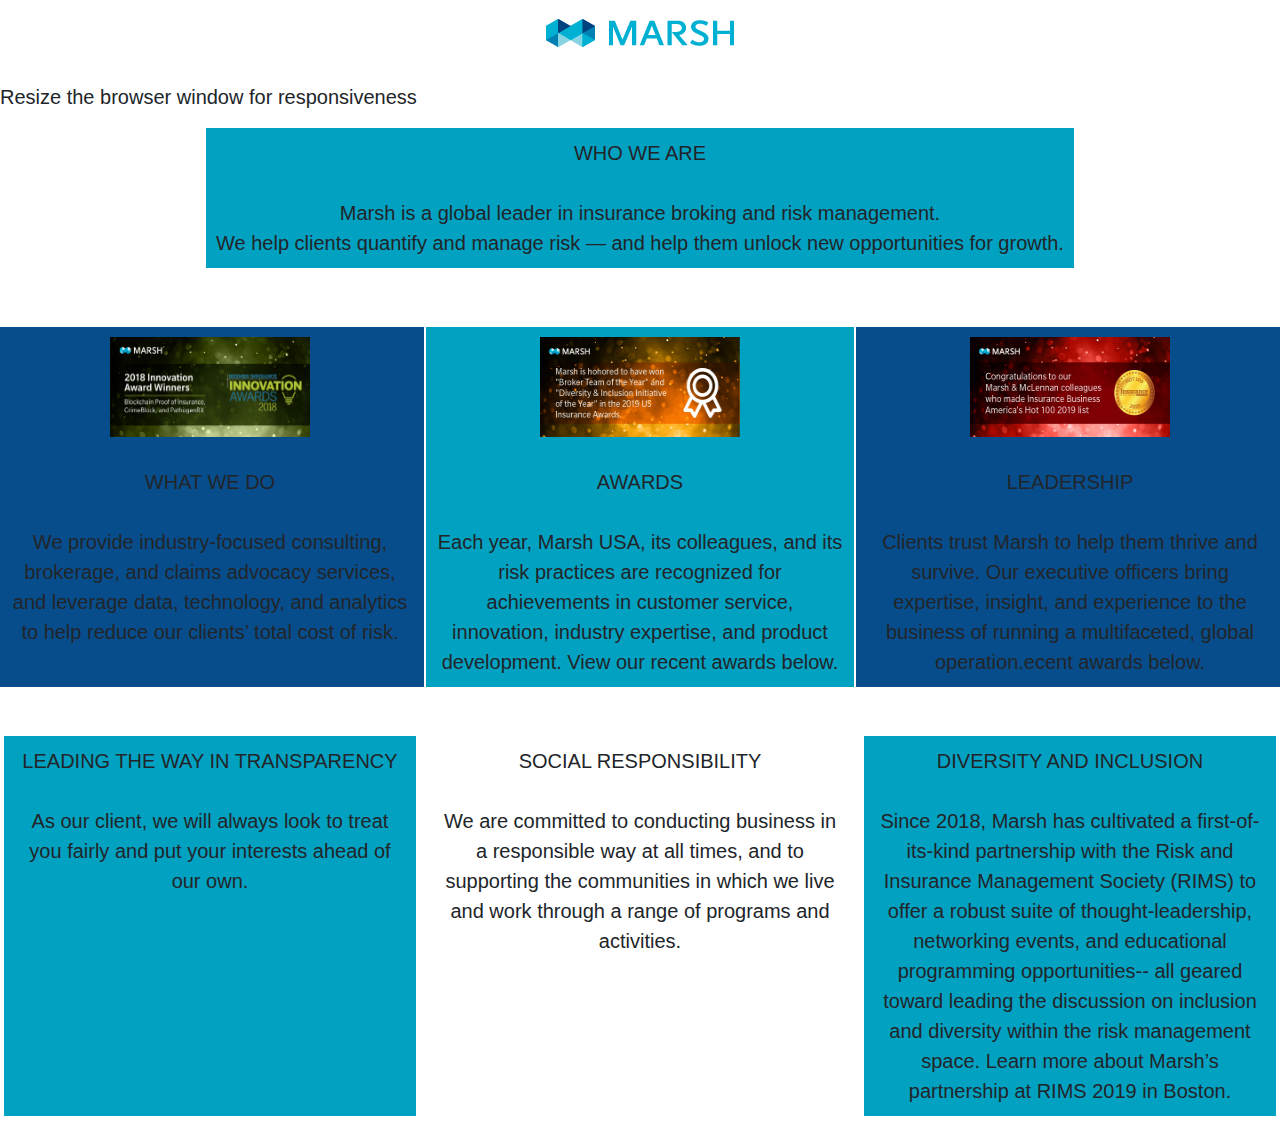
<file: index.html>
<!DOCTYPE html>
<html lang="en">
<head>
  <title>Marsh</title>
  <meta charset="utf-8">
  <link rel="stylesheet" href="https://stackpath.bootstrapcdn.com/bootstrap/4.3.1/css/bootstrap.min.css" integrity="sha384-ggOyR0iXCbMQv3Xipma34MD+dH/1fQ784/j6cY/iJTQUOhcWr7x9JvoRxT2MZw1T" crossorigin="anonymous">
  <script src="https://stackpath.bootstrapcdn.com/bootstrap/4.3.1/js/bootstrap.min.js" integrity="sha384-JjSmVgyd0p3pXB1rRibZUAYoIIy6OrQ6VrjIEaFf/nJGzIxFDsf4x0xIM+B07jRM" crossorigin="anonymous"></script>
  <script src="https://ajax.googleapis.com/ajax/libs/jquery/3.4.1/jquery.min.js"></script>
  <link rel="stylesheet" href="./marsh.css">
</head>
<body>
	<p align="center">
		<img alt="marsh_logo" src="./marsh_logo.png">
	</p>
    <p>Resize the browser window for responsiveness</p>
    <div class="d-flex justify-content-center">
    <div class="d-inline-flex  align-items-center mb-5 bg4">
	WHO WE ARE
	<br> <br>Marsh is a global leader in insurance broking and risk management. 
	<br> We help clients quantify and manage risk — and help them unlock new opportunities for growth.
	</div>
    </div>
    </div>
    <div class="row" style="padding: 10px 10px 10px 10px">
    <div class="col-lg-4 border border-white bg3">
	<img alt="marsh_award1" src="./innovation.jpg" height="100" width="200"> <br> <br>
	WHAT WE DO 
	<br> <br> We provide industry-focused consulting, brokerage, and claims advocacy services, and leverage data, technology, and analytics to help reduce our clients’ total cost of risk.
	</div>
    <div class="col-lg-4 border border-white bg4"> 
	<img alt="marsh_award2" src="./2019-us-insurance-awards.png" height="100" width="200"> <br> <br>
	AWARDS 
	<br> <br> Each year, Marsh USA, its colleagues, and its risk practices are recognized for achievements in customer service, innovation, industry expertise, and product development.  View our recent awards below.
	</div>
	<div class="col-lg-4 border border-white bg3"> 
	<img alt="marsh_award3" src="./Hot-100-2019-Award.png" height="100" width="200"> <br> <br>
	LEADERSHIP
	<br> <br> Clients trust Marsh to help them thrive and survive. Our executive officers bring expertise, insight, and experience to the business of running a multifaceted, global operation.ecent awards below.
	</div>
	  <div class="flexbox mt-5">
    <div class="bg1">
	LEADING THE WAY IN TRANSPARENCY
	<br> <br> As our client, we will always look to treat you fairly and put your interests ahead of our own.
	</div>
    <div class="bg2"> 
	SOCIAL RESPONSIBILITY
	<br> <br> We are committed to conducting business in a responsible way at all times, and to supporting the communities in which we live and work through a range of programs and activities.
	</div>
	<div class="bg1"> 
	DIVERSITY AND INCLUSION
	<br> <br> Since 2018, Marsh has cultivated a first-of-its-kind partnership with the Risk and Insurance Management Society (RIMS) to offer a robust suite of thought-leadership, networking events, 
	and educational programming opportunities-- all geared toward leading the discussion on inclusion and diversity within the risk management space. Learn more about Marsh’s partnership at RIMS 2019 in Boston.
	</div>
  </div>
</body>
</html>
</file>
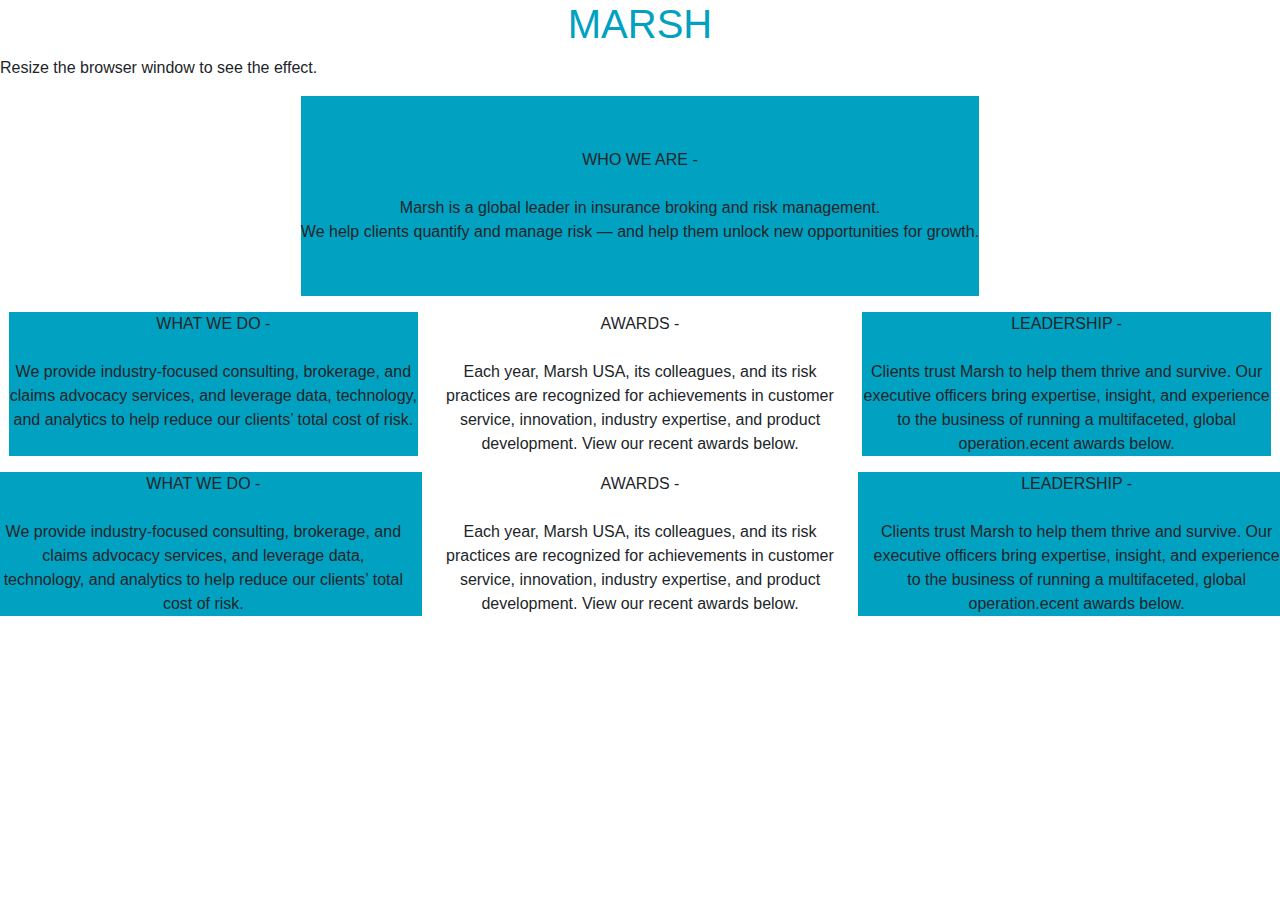
<file: marsh.html>
<!DOCTYPE html>
<html lang="en">
<head>
  <title>Marsh</title>
  <meta charset="utf-8">
  <link rel="stylesheet" href="https://stackpath.bootstrapcdn.com/bootstrap/4.3.1/css/bootstrap.min.css" integrity="sha384-ggOyR0iXCbMQv3Xipma34MD+dH/1fQ784/j6cY/iJTQUOhcWr7x9JvoRxT2MZw1T" crossorigin="anonymous">
<script src="https://stackpath.bootstrapcdn.com/bootstrap/4.3.1/js/bootstrap.min.js" integrity="sha384-JjSmVgyd0p3pXB1rRibZUAYoIIy6OrQ6VrjIEaFf/nJGzIxFDsf4x0xIM+B07jRM" crossorigin="anonymous"></script>
  <script src="https://ajax.googleapis.com/ajax/libs/jquery/3.4.1/jquery.min.js"></script>
</head>
<body>
<h1 align="center" style="color:#01a1c1"> MARSH </h1>
  <p>Resize the browser window to see the effect.</p>
  <div class="d-flex justify-content-center">
    <div class="d-inline-flex  align-items-center mb-3" style="background-color:#01a1c1; height: 200px" align="center">
	WHO WE ARE - 
	<br> <br>Marsh is a global leader in insurance broking and risk management. 
	<br> We help clients quantify and manage risk — and help them unlock new opportunities for growth.
	</div>
  </div>
  <div class="flexbox mb-3">
    <div style="background-color:#01a1c1; width: 32%;" align="center">
	WHAT WE DO - 
	<br> <br> We provide industry-focused consulting, brokerage, and claims advocacy services, and leverage data, technology, and analytics to help reduce our clients’ total cost of risk.
	</div>
    <div style="background-color: white; width: 32%;" align="center"> 
	AWARDS - 
	<br> <br> Each year, Marsh USA, its colleagues, and its risk practices are recognized for achievements in customer service, innovation, industry expertise, and product development.  View our recent awards below.
	</div>
	<div style="background-color:#01a1c1; width: 32%;" align="center"> 
	LEADERSHIP -
	<br> <br> Clients trust Marsh to help them thrive and survive. Our executive officers bring expertise, insight, and experience to the business of running a multifaceted, global operation.ecent awards below.
	</div>
  </div>
    <div class="row">
    <div class="col-lg-4" style="background-color:#01a1c1" align="center">
	WHAT WE DO - 
	<br> <br> We provide industry-focused consulting, brokerage, and claims advocacy services, and leverage data, technology, and analytics to help reduce our clients’ total cost of risk.
	</div>
    <div class="col-lg-4" style="background-color: white" align="center"> 
	AWARDS - 
	<br> <br> Each year, Marsh USA, its colleagues, and its risk practices are recognized for achievements in customer service, innovation, industry expertise, and product development.  View our recent awards below.
	</div>
	<div class="col-lg-4" style="background-color:#01a1c1" align="center"> 
	LEADERSHIP -
	<br> <br> Clients trust Marsh to help them thrive and survive. Our executive officers bring expertise, insight, and experience to the business of running a multifaceted, global operation.ecent awards below.
	</div>
  </div>
</body>
<style>
.flexbox {
display: flex;
flex-wrap: wrap;
justify-content: space-around
}
</style>
</html>
</file>
<file: marsh.css>
body {
	font-size: 20px;
}

.flexbox {
	display: flex;
	flex-wrap: wrap;
	justify-content: space-around
}

.bg1 {
	background-color: #01a1c1; 
	width: 32%; 
	padding: 10px 10px 10px 10px;
	text-align: center;
}

.bg2 {
	background-color: white; 
	width: 32%; 
	padding: 10px 10px 10px 10px;
	text-align: center;
}

.bg3 {
	background-color:#084d8b; 
	padding: 10px 10px 10px 10px;
	text-align: center;
}

.bg4 {
background-color: #01a1c1; 
padding: 10px 10px 10px 10px;
text-align: center;
}
</file>
